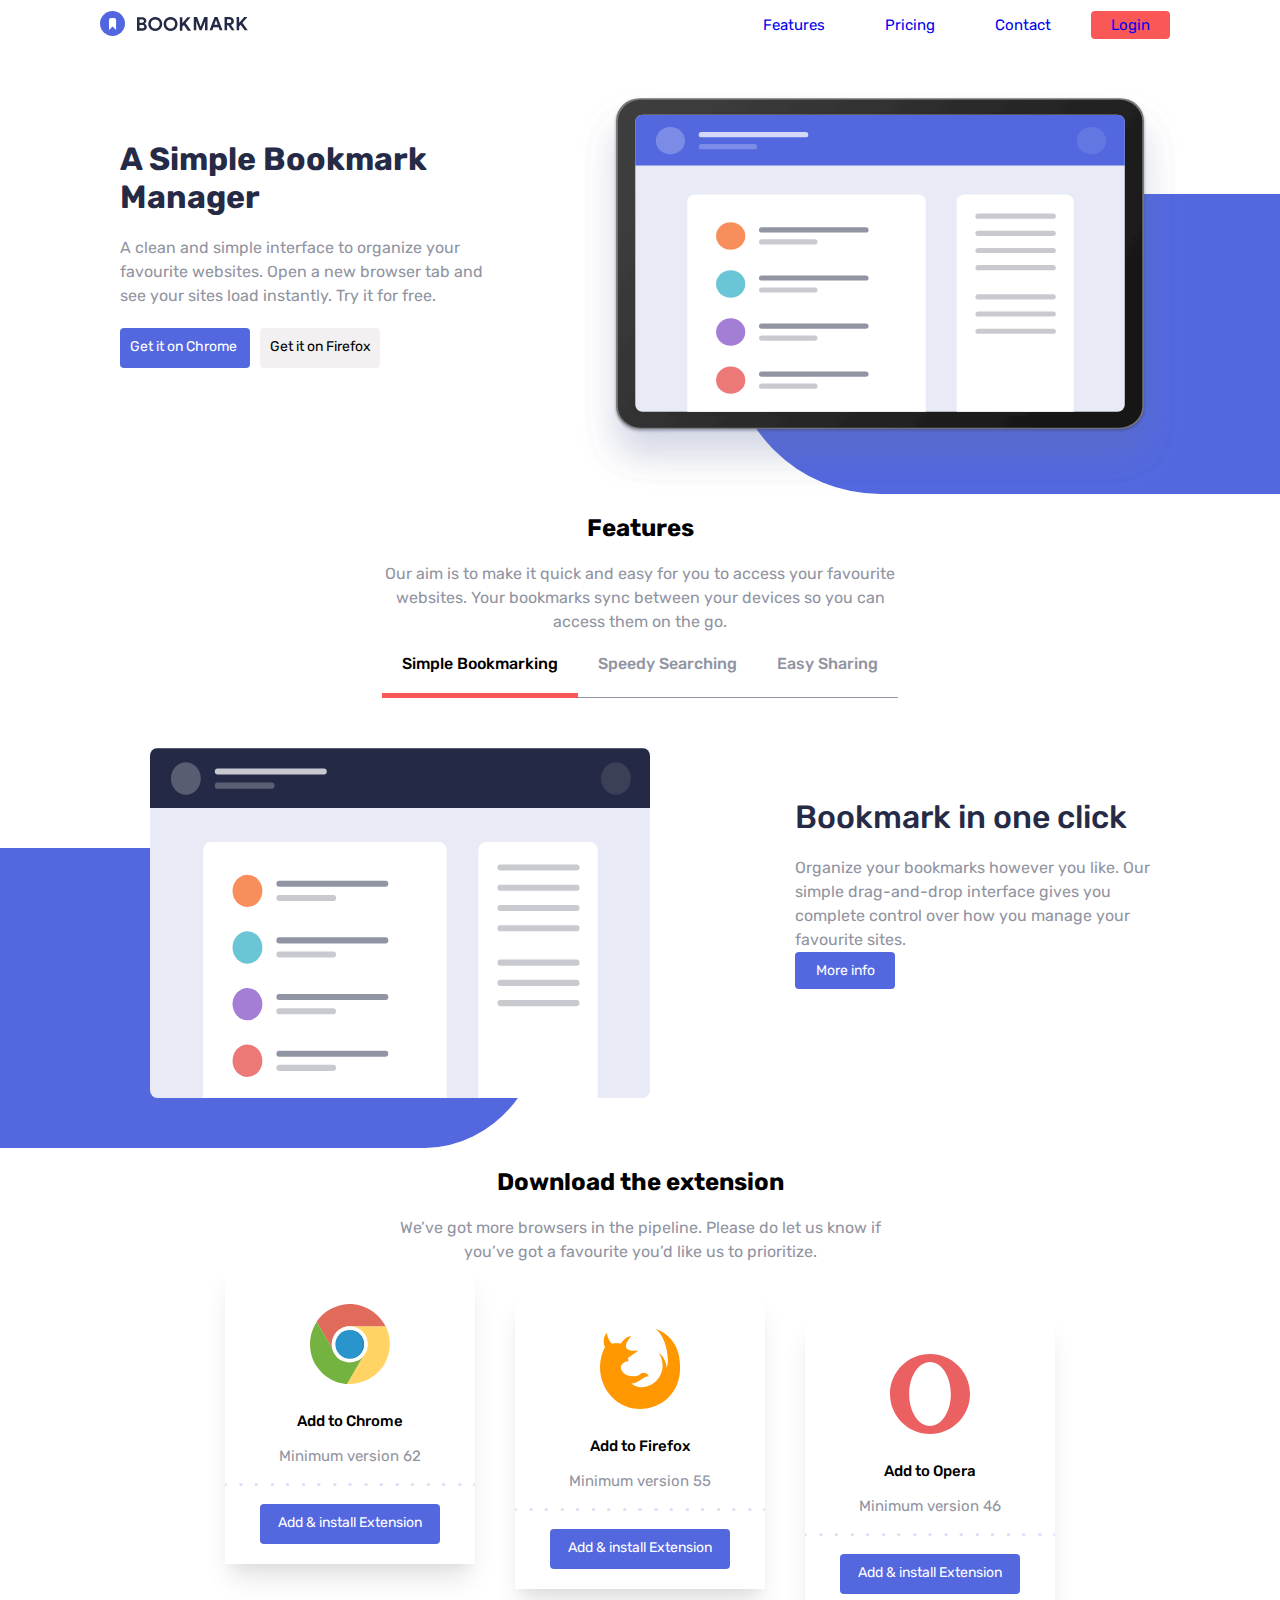
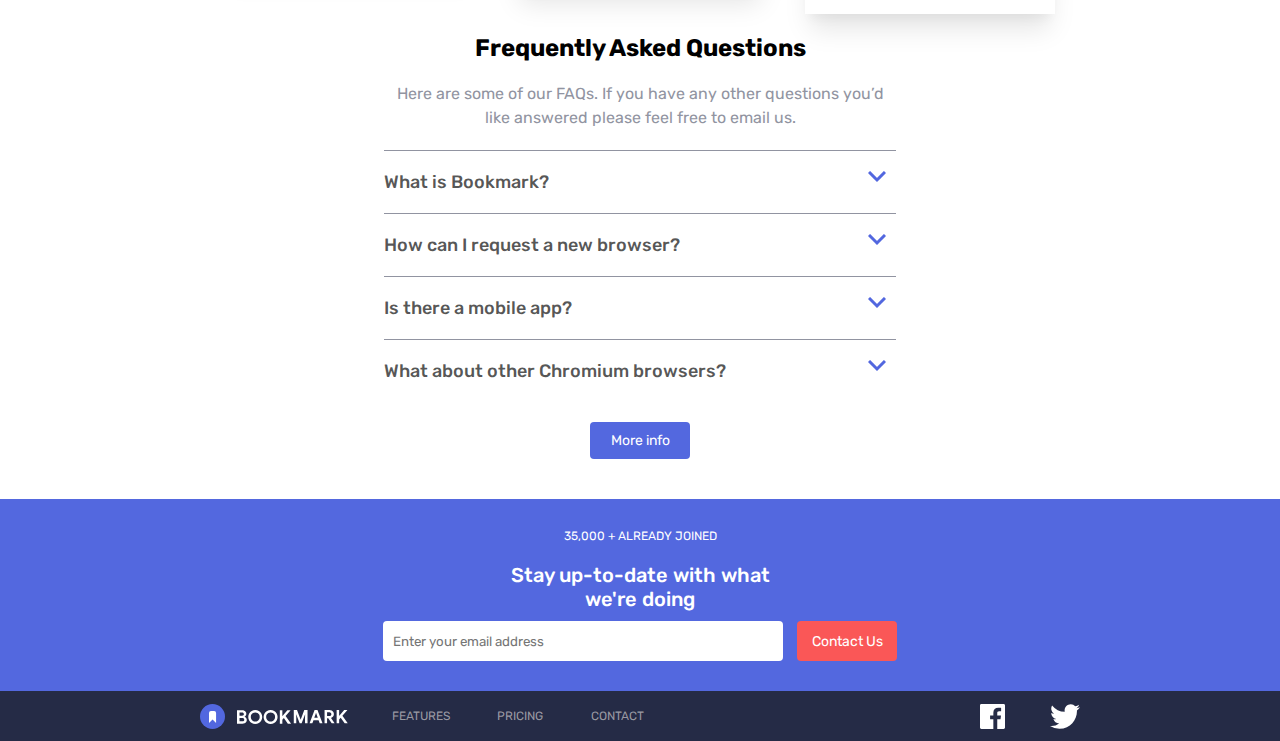
<file: index.html>
<!DOCTYPE html>
<html lang="en">
  <head>
    <meta charset="UTF-8" />
    <meta name="viewport" content="width=device-width, initial-scale=1.0" />
    <!-- displays site properly based on user's device -->

    <link
      rel="icon"
      type="image/png"
      sizes="32x32"
      href="./images/favicon-32x32.png"
    />
    <link rel="preconnect" href="https://fonts.googleapis.com" />
    <link rel="preconnect" href="https://fonts.gstatic.com" crossorigin />
    <link
      href="https://fonts.googleapis.com/css2?family=Rubik:wght@400;500&display=swap"
      rel="stylesheet"
    />
    <link rel="stylesheet" href="./index2.css" />

    <title>Frontend Mentor | Bookmark landing page</title>
  </head>
  <body>
    <div class="container">
      <header class="header">
        <div class="brand">
          <img
            class="brand-logo"
            src="./images/logo-bookmark.svg"
            alt="bookmark logo"
          />
        </div>
        <img
          src="images/icon-hamburger.svg"
          class="toggler-icon"
          onclick="toggler(event)"
        />
        <nav class="navbar" id="navbar">
          <ul class="nav-links">
            <li><a href="#">Features</a></li>
            <li><a href="#">Pricing</a></li>
            <li><a href="#">Contact</a></li>
            <li class="login-button"><a href="#">Login</a></li>
          </ul>
        </nav>
      </header>
      <section class="main-section">
        <div class="intro">
          <div class="intro-text">
            <h1 class="intro-heading">A Simple Bookmark Manager</h1>
            <p class="intro-expand">
              A clean and simple interface to organize your favourite websites.
              Open a new browser tab and see your sites load instantly. Try it
              for free.
            </p>
            <div class="get-buttons">
              <div class="chrome-button get-button">Get it on Chrome</div>
              <div class="firefox-button get-button">Get it on Firefox</div>
            </div>
          </div>
          <div class="illustration">
            <img
              class="illustration-image"
              src="./images/illustration-hero.svg"
              alt="computer image"
            />
            <div class="backgrounds">
              <div class="background-1"></div>
              <div class="background-2"></div>
            </div>
          </div>
        </div>
        <div class="features">
          <h2 class="feature-heading">Features</h2>
          <p class="features-paragraph">
            Our aim is to make it quick and easy for you to access your
            favourite websites. Your bookmarks sync between your devices so you
            can access them on the go.
          </p>
        </div>
        <div class="feature-tabs">
          <div class="tab-1 tab active" data-id="1" onclick="changeTab(event)">
            Simple Bookmarking
          </div>
          <div class="tab-2 tab" data-id="2" onclick="changeTab(event)">
            Speedy Searching
          </div>
          <div class="tab-3 tab" data-id="3" onclick="changeTab(event)">
            Easy Sharing
          </div>
        </div>
        <div class="tab-content-1 tab-content" id="tab-content-1">
          <div class="tab-1-illustration">
            <img
              class="tab-1-image illustration-image"
              src="./images/illustration-features-tab-1.svg"
              alt="computer image"
            />
            <div class="tab-1-backgrounds">
              <div class="tab-1-background-1"></div>
              <div class="tab-1-background-2"></div>
            </div>
          </div>
          <div class="tab-1-text">
            <h1 class="tab-1-heading">Bookmark in one click</h1>
            <p class="tab-1-para">
              Organize your bookmarks however you like. Our simple drag-and-drop
              interface gives you complete control over how you manage your
              favourite sites.
            </p>

            <div class="tab-1-button">More info</div>
          </div>
        </div>
        <div class="tab-content-2 tab-content" id="tab-content-2">
          <div class="tab-1-illustration">
            <img
              class="tab-1-image illustration-image"
              src="./images/illustration-features-tab-2.svg"
              alt="computer image"
            />
            <div class="tab-1-backgrounds">
              <div class="tab-1-background-1"></div>
              <div class="tab-1-background-2"></div>
            </div>
          </div>
          <div class="tab-1-text">
            <h1 class="tab-1-heading">Intelligent Search</h1>
            <p class="tab-1-para">
              Our powerful search feature will help you find saved sites in no
              time at all. No need to trawl through all of your bookmarks.
            </p>

            <div class="tab-1-button">More info</div>
          </div>
        </div>
        <div class="tab-content-3 tab-content" id="tab-content-3">
          <div class="tab-1-illustration">
            <img
              class="tab-1-image illustration-image"
              src="./images/illustration-features-tab-3.svg"
              alt="computer image"
            />
            <div class="tab-1-backgrounds">
              <div class="tab-1-background-1"></div>
              <div class="tab-1-background-2"></div>
            </div>
          </div>
          <div class="tab-1-text">
            <h1 class="tab-1-heading">Share your bookmarks</h1>
            <p class="tab-1-para">
              Easily share your bookmarks and collections with others. Create a
              shareable link that you can send at the click of a button.
            </p>
            <div class="tab-1-button">More info</div>
          </div>
        </div>
        <div class="extension-section features">
          <h2 class="extension-heading feature-heading">
            Download the extension
          </h2>
          <p class="extension paragraph features-paragraph">
            We’ve got more browsers in the pipeline. Please do let us know if
            you’ve got a favourite you’d like us to prioritize.
          </p>
        </div>
        <div class="extension-cards">
          <div class="chrome-card extension-card">
            <img class="card-image" src="./images/logo-chrome-1.svg" />
            <div class="card-heading">Add to Chrome</div>
            <div class="extension-requirement">Minimum version 62</div>
            <img class="dot-image" src="./images/bg-dots.svg" />
            <div class="card-button">Add & install Extension</div>
          </div>
          <div class="firefox-card extension-card">
            <img class="card-image" src="./images/logo-firefox.svg" />
            <div class="card-heading">Add to Firefox</div>
            <div class="extension-requirement">Minimum version 55</div>
            <img class="dot-image" src="./images/bg-dots.svg" />
            <div class="card-button">Add & install Extension</div>
          </div>
          <div class="opera-card extension-card">
            <img class="card-image" src="./images/logo-opera.svg" />
            <div class="card-heading">Add to Opera</div>
            <div class="extension-requirement">Minimum version 46</div>
            <img class="dot-image" src="./images/bg-dots.svg" />
            <div class="card-button">Add & install Extension</div>
          </div>
        </div>
        <div class="faqs-section features">
          <h2 class="faqs-headinf feature-heading">
            Frequently Asked Questions
          </h2>
          <p class="faqs-paragraph features-paragraph">
            Here are some of our FAQs. If you have any other questions you’d
            like answered please feel free to email us.
          </p>
        </div>
        <div class="faqs">
          <div class="question-container">
            <div class="question">What is Bookmark?</div>
            <img class="down-arrow" src="./images/icon-arrow.svg" />
          </div>
          <div class="question-container">
            <div class="question">How can I request a new browser?</div>
            <img class="down-arrow" src="./images/icon-arrow.svg" />
          </div>
          <div class="question-container">
            <div class="question">Is there a mobile app?</div>
            <img class="down-arrow" src="./images/icon-arrow.svg" />
          </div>
          <div class="question-container">
            <div class="question">What about other Chromium browsers?</div>
            <img class="down-arrow" src="./images/icon-arrow.svg" />
          </div>
          <div class="faq-button">More info</div>
        </div>
        <div class="newsletter-container">
          <div class="newsletter-section">
            <div class="newsletter-joined-info">35,000 + ALREADY JOINED</div>
            <div class="newsletter-heading">
              Stay up-to-date with what<br />
              we're doing
            </div>
            <form class="newsletter-form">
              <input
                type="email"
                class="newsletter-input"
                placeholder="Enter your email address"
              />
              <button type="submit" class="submit-button">Contact Us</button>
            </form>
          </div>
        </div>
      </section>
      <footer class="footer">
        <img class="footer-logo" src="./images//logo-bookmark-footer.svg" />
        <div class="footer-links">
          <div class="link">FEATURES</div>
          <div class="link">PRICING</div>
          <div class="link">CONTACT</div>
        </div>
        <div class="social-icons">
          <img class="facebook" src="./images/icon-facebook.svg" />
          <img class="twitter" src="./images/icon-twitter.svg" />
        </div>
      </footer>
    </div>

    <script src="./script.js"></script>
  </body>
</html>
</file>
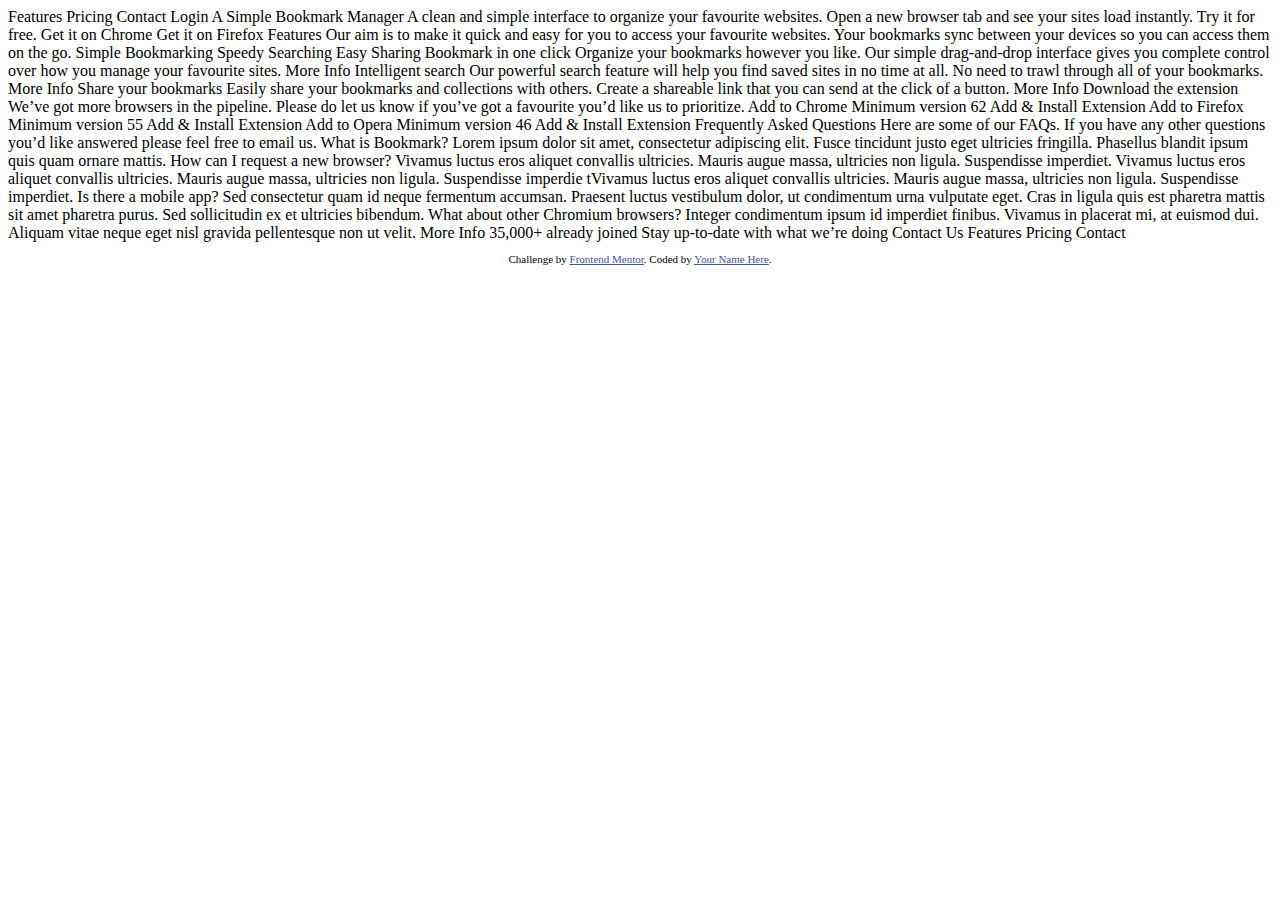
<file: index2.html>
<!DOCTYPE html>
<html lang="en">
  <head>
    <meta charset="UTF-8" />
    <meta name="viewport" content="width=device-width, initial-scale=1.0" />
    <!-- displays site properly based on user's device -->

    <link
      rel="icon"
      type="image/png"
      sizes="32x32"
      href="./images/favicon-32x32.png"
    />

    <title>Frontend Mentor | Bookmark landing page</title>

    <!-- Feel free to remove these styles or customise in your own stylesheet 👍 -->
    <style>
      .attribution {
        font-size: 11px;
        text-align: center;
      }
      .attribution a {
        color: hsl(228, 45%, 44%);
      }
    </style>
  </head>
  <body>
    Features Pricing Contact Login A Simple Bookmark Manager A clean and simple
    interface to organize your favourite websites. Open a new browser tab and
    see your sites load instantly. Try it for free. Get it on Chrome Get it on
    Firefox Features Our aim is to make it quick and easy for you to access your
    favourite websites. Your bookmarks sync between your devices so you can
    access them on the go. Simple Bookmarking Speedy Searching Easy Sharing
    Bookmark in one click Organize your bookmarks however you like. Our simple
    drag-and-drop interface gives you complete control over how you manage your
    favourite sites. More Info Intelligent search Our powerful search feature
    will help you find saved sites in no time at all. No need to trawl through
    all of your bookmarks. More Info Share your bookmarks Easily share your
    bookmarks and collections with others. Create a shareable link that you can
    send at the click of a button. More Info Download the extension We’ve got
    more browsers in the pipeline. Please do let us know if you’ve got a
    favourite you’d like us to prioritize. Add to Chrome Minimum version 62 Add
    & Install Extension Add to Firefox Minimum version 55 Add & Install
    Extension Add to Opera Minimum version 46 Add & Install Extension Frequently
    Asked Questions Here are some of our FAQs. If you have any other questions
    you’d like answered please feel free to email us.

    <!-- Question 1 -->
    What is Bookmark?

    <!-- Answer 1 -->
    Lorem ipsum dolor sit amet, consectetur adipiscing elit. Fusce tincidunt
    justo eget ultricies fringilla. Phasellus blandit ipsum quis quam ornare
    mattis.

    <!-- Question 2 -->
    How can I request a new browser?

    <!-- Answer 2 -->
    Vivamus luctus eros aliquet convallis ultricies. Mauris augue massa,
    ultricies non ligula. Suspendisse imperdiet. Vivamus luctus eros aliquet
    convallis ultricies. Mauris augue massa, ultricies non ligula. Suspendisse
    imperdie tVivamus luctus eros aliquet convallis ultricies. Mauris augue
    massa, ultricies non ligula. Suspendisse imperdiet.

    <!-- Question 3 -->
    Is there a mobile app?

    <!-- Answer 3 -->
    Sed consectetur quam id neque fermentum accumsan. Praesent luctus vestibulum
    dolor, ut condimentum urna vulputate eget. Cras in ligula quis est pharetra
    mattis sit amet pharetra purus. Sed sollicitudin ex et ultricies bibendum.

    <!-- Question 4 -->
    What about other Chromium browsers?

    <!-- Answer 4 -->
    Integer condimentum ipsum id imperdiet finibus. Vivamus in placerat mi, at
    euismod dui. Aliquam vitae neque eget nisl gravida pellentesque non ut
    velit. More Info 35,000+ already joined Stay up-to-date with what we’re
    doing Contact Us Features Pricing Contact

    <footer>
      <p class="attribution">
        Challenge by
        <a href="https://www.frontendmentor.io?ref=challenge" target="_blank"
          >Frontend Mentor</a
        >. Coded by <a href="#">Your Name Here</a>.
      </p>
    </footer>
  </body>
</html>
</file>
<file: index2.css>
* {
  box-sizing: border-box;
  margin: 0px;
  padding: 0px;
  --softBlue: hsl(231, 69%, 60%);
  --softRed: hsl(0, 94%, 66%);
  --greyishBlue: hsl(229, 8%, 60%);
  --verydarkBlue: hsl(229, 31%, 21%);
  font-family: "Rubik", sans-serif;
}
body {
  /* overflow-x: hidden; */
  margin: 0;
}

.container {
  width: 100vw;
  /* max-width: 100vw; */
  max-width: 100%;
  /* height: 100vh; */
  background-color: white;
}
.header {
  /* width: 100vw; */
  /* max-width: 100vw; */
  height: 50px;
  display: flex;
  flex-direction: row;
  justify-content: space-between;
  position: relative;
}
.brand {
  margin: auto 0px auto 100px;
}
.navbar.hidden {
  display: none;
}
.toggler-icon {
  width: 20px;
  height: 20px;
  position: absolute;
  top: 15px;
  display: none;
  right: 20px;
  cursor: pointer;
}
.navbar {
  margin: auto 100px auto 0px;
}
.nav-links {
  display: flex;
  flex-direction: row;
  list-style: none;
  align-self: center;
  /* padding: 20px; */
}
.nav-links > li {
  margin: auto 10px auto 10px;
  font-size: 15px;
  color: var(--greyishBlue);
  font-weight: 400;
  padding: 5px 20px;
  border: none;
}
.nav-links a {
  text-decoration: none;
}
.nav-links a:visited {
  color: var(--greyishBlue);
}
.nav-links .login-button {
  color: white;
  background-color: var(--softRed);
  border-radius: 4px;
}
.login-button a:visited {
  color: white;
}
.main-section {
  display: flex;
  flex-direction: column;
  width: 100%;
  padding: 40px 0px 0px 0px;
}
.intro {
  display: flex;
  flex-direction: row;
  justify-content: space-between;
  /* margin-left: 10rem; */
  /* grid-template-columns: 1fr 600px; */
  /* grid-template-rows: auto; */
  /* flex-direction: row; */
}
.intro-text {
  width: 400px;
  /* margin: 30px 0px 0px 100px; */
  margin: 30px auto;
  padding-left: 30px;
}
.intro-heading {
  /* font: 18px; */
  /* font-weight: 500; */
  padding: 20px 0;

  color: var(--verydarkBlue);
}
.intro-expand {
  color: var(--greyishBlue);
  line-height: 1.5;
}
.get-buttons {
  display: grid;
  grid-template-rows: 40px;
  grid-template-columns: 130px 130px;
  margin: 20px 0px;
}
.get-button {
  padding: 10px;
  grid-row: 1;
  white-space: nowrap;
  font-weight: 400;
  font-size: 14px;
  border-radius: 4px;
}
.chrome-button {
  background-color: var(--softBlue);
  color: white;
  grid-column: 1;
}
.firefox-button {
  background-color: rgba(233, 230, 230, 0.589);
  color: black;
  grid-column: 2;
  margin-left: 10px;
}
.illustration {
  position: relative;
  top: 0;
  left: 0;
  width: 700px;
}
.backgrounds {
  /* content: "A"; */
  position: absolute;
  right: 0;
  bottom: 0;
  /* background-color: var(--softBlue); */
  width: 550px;
  height: 300px;
  display: flex;
  flex-direction: row;
  flex-wrap: nowrap;

  z-index: 1;
}
.background-1 {
  width: 300px;
  height: 300px;
  border-bottom-left-radius: 50%;
  border-top-left-radius: 50%;
  background-color: var(--softBlue);
}
.background-2 {
  width: 250px;
  height: 300px;
  background-color: var(--softBlue);
}

.illustration-image {
  width: 600px;
  height: 400px;
  z-index: 5;
  position: relative;
  top: 0;
  left: 0;
}

.features {
  margin: auto;
  width: 40%;
  text-align: center;
}
.feature-heading {
  margin: 20px auto;
  text-align: center;
}
.features-paragraph {
  color: var(--greyishBlue);
  line-height: 1.5;
}

.feature-tabs {
  display: flex;
  flex-direction: row;
  justify-content: center;
  /* border-bottom: 1px solid; */
  margin: auto;
}
.tab {
  border-bottom: 1px solid;
  border-color: var(--greyishBlue);
  padding: 20px;
  font-weight: 500;
  color: var(--greyishBlue);
  cursor: pointer;

  /* margin: 20px; */
}
.tab.active {
  border-bottom: 5px solid;
  border-color: var(--softRed);
  color: black;
  padding: 20px;
  /* margin: 20px; */
}
.tab-content {
  display: flex;
  flex-direction: row;
  justify-content: space-between;
  margin-top: 50px;
  /* margin-left: 10rem; */
  /* grid-template-columns: 1fr 600px; */
  /* grid-template-rows: auto; */
  /* flex-direction: row; */
}
.tab-1-text {
  width: 400px;
  /* margin: 30px 0px 0px 100px; */
  margin: 30px auto;
  padding-left: 30px;
}
.tab-1-heading {
  font: 18px;
  font-weight: 500;
  padding: 20px 0;
  color: var(--verydarkBlue);
}
.tab-1-para {
  color: var(--greyishBlue);
  line-height: 1.5;
}

.tab-1-button {
  background-color: var(--softBlue);
  color: white;
  width: 100px;
  padding: 10px;
  text-align: center;
  white-space: nowrap;
  font-weight: 400;
  font-size: 14px;
  border-radius: 4px;
}

.tab-1-illustration {
  position: relative;
  top: 0;
  left: 0;
  width: 650px;
  height: 400px;
}
.tab-1-backgrounds {
  /* content: "A"; */
  position: absolute;
  left: 0;
  bottom: 0;
  /* background-color: var(--softBlue); */
  width: 550px;
  height: 300px;
  display: flex;
  flex-direction: row;
  flex-wrap: nowrap;

  z-index: 1;
}
.tab-1-background-1 {
  width: 300px;
  height: 300px;
  background-color: var(--softBlue);
}
.tab-1-background-2 {
  width: 250px;
  height: 300px;
  background-color: var(--softBlue);
  border-bottom-right-radius: 50%;
  border-top-right-radius: 50%;
}

.tab-1-image {
  width: 500px;
  height: 350px;
  z-index: 5;
  /* margin-left: 100px; */
  position: relative;
  top: 0;
  left: 150px;
}
.tab-content-2,
.tab-content-3 {
  display: none;
}

.extension-cards {
  display: flex;
  flex-direction: row;
  justify-content: center;
  height: 350px;
}

.extension-card {
  width: 250px;
  height: 300px;
  display: flex;
  margin: 0px 20px;
  flex-direction: column;
  box-shadow: rgba(0, 0, 0, 0.1) 0px 20px 25px -5px,
    rgba(0, 0, 0, 0.04) 0px 10px 10px -5px;
  justify-content: space-between;
}
.card-image {
  width: 80px;
  height: 80px;
  margin: 40px auto 10px auto;
}
.card-heading {
  font-size: 15px;
  font-weight: 500;
  text-align: center;
}
.extension-requirement {
  font-size: 15px;
  font-weight: 400;
  color: var(--greyishBlue);
  text-align: center;
}
.dot-image {
  width: 250px;
  /* height: px; */
}
.card-button {
  height: 40px;
  text-align: center;
  width: 180px;
  font-size: 14px;
  font-weight: 400;
  color: white;
  background-color: var(--softBlue);
  padding: 10px 10px;
  border-radius: 4px;
  margin: 0px auto 20px auto;
  justify-content: end;
  cursor: pointer;
}
.chrome-card {
  align-self: flex-start;
}
.firefox-card {
  align-self: center;
}
.opera-card {
  align-self: flex-end;
}

.faqs {
  width: 40%;
  display: flex;
  flex-direction: column;
  margin: 20px auto;
}
.question-container {
  display: flex;
  flex-direction: row;
  justify-content: space-between;
  border-top: 1px solid;
  border-color: var(--greyishBlue);
  padding: 20px 10px 20px 0px;
}
.question {
  color: rgba(0, 0, 0, 0.657);
  font-size: 18px;
  font-weight: 500;
}
.down-arrow {
  width: 18px;
  height: 12px;
  /* padding: 5px; */
}
.faq-button {
  background-color: var(--softBlue);
  color: white;
  width: 100px;
  padding: 10px;
  text-align: center;
  white-space: nowrap;
  font-weight: 400;
  font-size: 14px;
  border-radius: 4px;
  margin: 20px auto;
}

.newsletter-container {
  background-color: var(--softBlue);
}
.newsletter-section {
  color: white;
  display: flex;
  flex-direction: column;
  align-self: center;
  /* width: 40%; */
  margin: 0px auto;
  padding: 20px;
}
.newsletter-joined-info {
  text-align: center;
  font-size: 12px;
  font-weight: 400;
  margin: 10px 0px;
}
.newsletter-heading {
  text-align: center;
  font-size: 20px;
  font-weight: 500;
  margin: 10px 0px;
}
.newsletter-form {
  align-self: center;
}
.newsletter-input {
  height: 40px;
  padding: 10px;
  width: 400px;
  border-radius: 4px;
  margin-bottom: 10px;

  /* outline-color: var(--greyishBlue); */
  border: none;
}
.newsletter-input:focus {
  outline: none;
}
.submit-button {
  height: 40px;
  width: 100px;
  font-size: 14px;
  background-color: var(--softRed);
  color: white;
  padding: 10px;
  border: none;
  border-radius: 4px;
  margin-left: 10px;
}
.footer {
  position: relative;
  min-height: 50px;
  background-color: var(--verydarkBlue);
  display: flex;
  flex-direction: row;
  /* padding: 20px; */
  /* justify-content: space-between; */
}
.footer-logo {
  /* position: absolute; */
  /* left: 200px; */
  margin: auto 20px auto 200px;
}
.footer-links {
  display: flex;
  flex-direction: row;
  justify-content: space-between;
  width: 300px;
}
.link {
  color: rgba(221, 217, 217, 0.644);
  font-size: 12px;
  margin: auto;
  /* color: #242a45; */
}
.social-icons {
  display: flex;
  width: 25px;
  height: 25px;
  flex-direction: row;
  width: 100px;
  justify-content: space-between;
  margin: auto 200px auto auto;
}

@media screen and (max-width: 375px) {
  .main-section {
    width: 100vw;
    max-width: 100%;
    /* overflow-x: hidden; */
  }
  .toggler-icon {
    display: block;
  }
  .header {
    flex-direction: column;
    align-items: center;
    margin-left: 0;
    padding-left: 0;
  }
  .brand {
    margin-left: 0;
  }
  .navbar {
    margin-right: 0px;
  }
  .nav-links {
    flex-direction: column;
    justify-content: center;
    align-items: center;
  }
  .intro {
    flex-direction: column-reverse;
  }
  .intro-text {
    width: 100%;
    text-align: center;
  }
  .illustration {
    width: 100vw;
    /* padding: 20px; */
    position: relative;
    top: 0;
    left: 0;
  }
  .backgrounds {
    width: 70vw;
    height: 50vw;
    position: absolute;
    bottom: 0;
    right: 0;
  }
  .background-1 {
    width: 50vw;
    height: 50vw;
  }
  .background-2 {
    width: 20vw;
    height: 50vw;
  }
  .illustration-image {
    width: 90vw;
    height: 70vw;
    position: relative;
    right: 10px;
  }
  .features {
    width: 100%;
    padding: 10px 10px;
  }
  .feature-tabs {
    flex-direction: column;
    width: 100%;
    padding: 20px;
    text-align: center;
  }
  .tab-content {
    flex-direction: column;
  }
  .tab-1-text {
    width: 100%;
    text-align: center;
  }
  .tab-1-illustration {
    width: 100vw;
    height: 80vw;
  }
  .tab-1-backgrounds {
    width: 80vw;
    height: 50vw;
  }
  .tab-1-background-1 {
    width: 50vw;
    height: 50vw;
  }
  .tab-1-background-2 {
    width: 70vw;
    height: 50vw;
  }
  .illustration-image {
    width: 85vw;
    height: 70vw;
    left: 10vw;
    bottom: 10vw;
  }
  .tab-1-button {
    margin: 10px auto;
    display: none;
  }
  .extension-cards {
    flex-direction: column;
    height: auto;
    align-items: center;
  }
  .extension-card {
    align-self: center;
    margin: 20px auto;
  }
  .faqs {
    width: 100%;
    padding: 10px 20px;
  }
  .newsletter-form {
    display: flex;
    flex-direction: column;
  }
  .newsletter-input {
    width: 90vw;
  }
  .submit-button {
    width: 90vw;
    margin-left: 0;
  }
  .footer {
    /* width: 100vw; */
    display: flex;
    flex-direction: column;
    /* align-items: center;
    align-content: center; */
  }
  .footer-logo {
    margin: 10px auto;
  }
  .footer-links {
    width: auto;
    display: flex;
    flex-direction: column;
  }
  .link {
    margin: 20px auto;
  }
  .social-icons {
    margin: 20px auto;
  }
}
</file>
